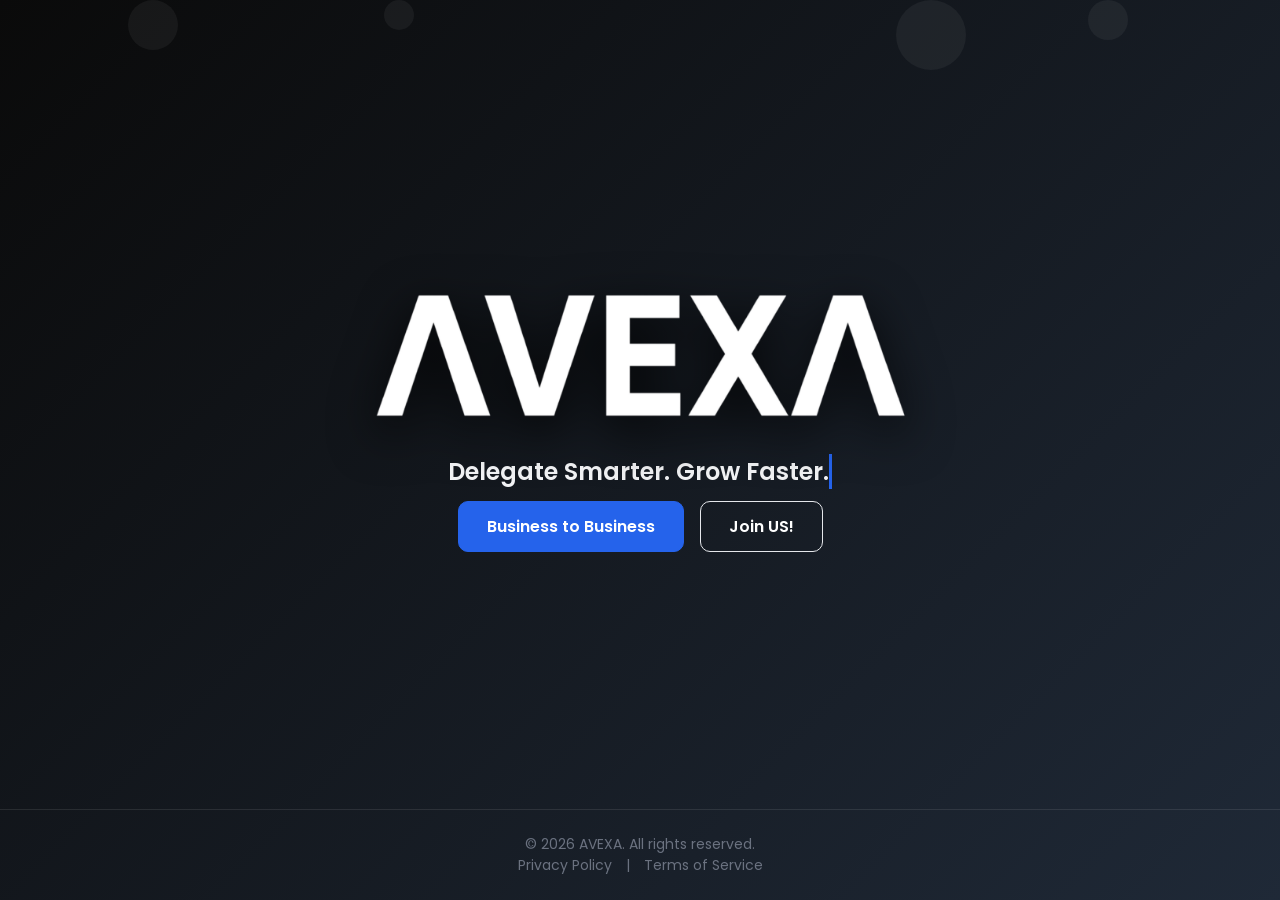
<file: index.html>
<!DOCTYPE html>
<html lang="en">

<head>
  <meta charset="UTF-8">
  <meta name="viewport" content="width=device-width, initial-scale=1.0">
  <title>AVEXA | Delegate Smarter. Grow Faster.</title>
  <meta name="title" content="AVEXA | Delegate Smarter. Grow Faster.">
  <meta name="description" content="Avexa is a premium Filipino Virtual Assistant agency providing top-tier B2B virtual assistant services. We help coaches and businesses streamline operations, delegate tasks, and scale faster with highly skilled Filipino talent.">
  <meta name="keywords" content="Virtual Assistant, B2B services, Filipino VA, Business Delegation, AvexaHQ, VA Hiring, Administrative Operations, Remote Staffing, Virtual Assistant Agency Philippines">
  <meta name="author" content="AvexaHQ">

  <link rel="canonical" href="https://avexahq.com/">
  <link rel="icon" type="image/png" href="/favicon.png">
  <link rel="apple-touch-icon" sizes="180x180" href="/apple-touch-icon.png">
  <link rel="manifest" href="/site.webmanifest">

  <meta property="og:type" content="website">
  <meta property="og:site_name" content="AvexaHQ">
  <meta property="og:locale" content="en_US">
  <meta property="og:url" content="https://avexahq.com/">
  <meta property="og:title" content="AVEXA | Delegate Smarter. Grow Faster.">
  <meta property="og:description" content="Avexa is a premium Filipino Virtual Assistant agency providing top-tier B2B virtual assistant services. We help coaches and businesses streamline operations, delegate tasks, and scale faster with highly skilled Filipino talent.">
  <meta property="og:image" content="https://avexahq.com/social-preview.png">
  <meta property="og:image:width" content="1200">
  <meta property="og:image:height" content="630">
  <meta property="og:image:alt" content="Preview image for AvexaHQ">

  <meta name="twitter:card" content="summary_large_image">
  <meta name="twitter:url" content="https://avexahq.com/">
  <meta name="twitter:title" content="AVEXA | Delegate Smarter. Grow Faster.">
  <meta name="twitter:description" content="Avexa is a premium Filipino Virtual Assistant agency providing top-tier B2B virtual assistant services. We help coaches and businesses streamline operations, delegate tasks, and scale faster with highly skilled Filipino talent.">
  <meta name="twitter:image" content="https://avexahq.com/social-preview.png">

  <script type="application/ld+json">
  {
    "@context": "https://schema.org",
    "@type": "Organization",
    "name": "AvexaHQ",
    "url": "https://avexahq.com/",
    "logo": "https://avexahq.com/favicon.png",
    "description": "Avexa is a premium Filipino Virtual Assistant agency providing top-tier B2B virtual assistant services."
  }
  </script>
  <link href="https://fonts.googleapis.com/css2?family=Poppins:wght@400;500;600;700&display=swap" rel="stylesheet">
  <style>
    /* --- Brand Colors & Variables --- */
    :root {
      --black: #0A0A0A;
      --white: #FFFFFF;
      --off-white: #FAFAFA;
      --light-gray: #F3F4F6;
      --medium-gray: #6B7280;
      --dark-gray: #1F2937;
      --border-gray: #E5E7EB;
      --electric-blue: #2563EB;
    }

    /* --- Global Styles --- */
    * {
      box-sizing: border-box;
      margin: 0;
      padding: 0;
    }

    html {
      background-color: var(--black);
    }

    body {
      font-family: 'Poppins', sans-serif;
      background: linear-gradient(135deg, var(--black), var(--dark-gray), var(--black));
      background-size: 200% 200%;
      color: var(--white);
      display: flex;
      flex-direction: column;
      justify-content: space-between;
      align-items: center;
      min-height: 100vh;
      overflow: hidden;
      animation: backgroundPan 15s ease infinite, fadeInPage 0.5s ease-out forwards;
    }

    body.fade-out {
      animation: backgroundPan 15s ease infinite, fadeOutPage 0.4s ease-in forwards;
    }

    @keyframes fadeInPage {
      from {
        opacity: 0;
      }

      to {
        opacity: 1;
      }
    }

    @keyframes fadeOutPage {
      from {
        opacity: 1;
      }

      to {
        opacity: 0;
      }
    }

    /* --- Layout & Containers --- */
    .main-content {
      display: flex;
      flex-direction: column;
      align-items: center;
      justify-content: center;
      flex-grow: 1;
      text-align: center;
      z-index: 10;
    }

    /* --- Logo Styles & Reveal Animation --- */
    .logo-container {
      position: relative;
      /* The floating idle animation kicks in after the reveal sequence finishes */
      animation: float 6s ease-in-out infinite;
      animation-delay: 1.5s;
    }

    .reveal-line {
      position: absolute;
      bottom: 15%;
      left: 0;
      width: 100%;
      height: 2px;
      background-color: var(--electric-blue);
      transform: scaleX(0);
      transform-origin: center;
      animation: lineZoom 0.6s ease-out forwards;
      z-index: 2;

      /* --- FIXES BELOW --- */
      box-shadow: none !important;
      filter: none !important;

      /* Forces hardware acceleration and stops browser edge-blurring/shadow artifacts during the scale animation */
      -webkit-backface-visibility: hidden;
      backface-visibility: hidden;
      transform-style: preserve-3d;
      outline: 1px solid transparent;
    }

    .logo-reveal-wrapper {
      /* Hides everything (including the shadow) initially */
      opacity: 0;
      clip-path: inset(100% -50px -50px -50px);
      transform: translateY(30px);
      animation: logoRevealUp 1.5s cubic-bezier(0.25, 1, 0.5, 1) forwards;
      animation-delay: 0.6s;
      /* Starts right as the line finishes drawing */
    }

    .logo-container img {
      max-width: 550px;
      /* Made the logo significantly larger */
      width: 100%;
      height: auto;
      display: block;
      /* Permanent, clean drop-shadow now safely contained within wrapper opacity control */
      filter: drop-shadow(0px 15px 25px rgba(0, 0, 0, 0.9));
    }

    /* 2. Wrapper slides up, clips open, and fades in smoothly with its shadow */
    @keyframes logoRevealUp {
      0% {
        opacity: 0;
        clip-path: inset(100% -50px -50px -50px);
        transform: translateY(30px);
      }

      50% {
        opacity: 1;
        /* Fades the shadow and logo in quickly as it breaks the threshold */
      }

      100% {
        opacity: 1;
        clip-path: inset(-50px -50px -50px -50px);
        transform: translateY(0);
      }
    }

    /* --- Typography & Typing Effect --- */
    .typing-wrapper {
      margin-bottom: 0.75rem;
      display: inline-block;
    }

    h2.typewriter {
      font-weight: 600;
      font-size: 1.5rem;
      color: var(--light-gray);
      overflow: hidden;
      /* Ensures text is hidden before typing */
      white-space: nowrap;
      margin: 0 auto;
      border-right: 3px solid var(--electric-blue);
      /* Cursor */
      width: 0;
      opacity: 0;
      /* Typing sequence begins after logo reveal is fully completed */
      animation:
        startTyping 0.1s forwards 1.4s,
        typing 1.2s steps(40, end) forwards 1.4s,
        blink-caret 0.75s step-end infinite;
    }

    /* --- Buttons/Links (Staggered Reveal) --- */
    .button-group {
      display: flex;
      gap: 1rem;
      opacity: 0;
      transform: translateY(20px);
      /* Fades in right after the typing effect finishes */
      animation: introFadeUp 0.8s ease forwards;
      animation-delay: 2.8s;
    }

    .btn {
      text-decoration: none;
      padding: 12px 28px;
      border-radius: 10px;
      font-weight: 600;
      font-size: 1rem;
      transition: all 0.3s ease;
      display: inline-block;
    }

    .btn-primary {
      background-color: var(--electric-blue);
      color: var(--white);
      border: 1px solid var(--electric-blue);
      animation: pulseGlow 2.5s infinite;
    }

    .btn-primary:hover {
      background-color: var(--white);
      color: var(--electric-blue);
      transform: translateY(-2px);
      animation: none;
    }

    .btn-secondary {
      background-color: transparent;
      color: var(--white);
      border: 1px solid var(--border-gray);
    }

    .btn-secondary:hover {
      background-color: var(--dark-gray);
      border-color: var(--white);
      transform: translateY(-2px);
    }

    /* --- Footer (Staggered Reveal) --- */
    footer {
      width: 100%;
      padding: 1.5rem;
      text-align: center;
      border-top: 1px solid rgba(229, 231, 235, 0.1);
      opacity: 0;
      transform: translateY(20px);
      /* Final element to appear */
      animation: introFadeUp 0.8s ease forwards;
      animation-delay: 3.2s;
    }

    footer p,
    footer a {
      font-size: 0.875rem;
      color: var(--medium-gray);
      text-decoration: none;
      margin: 0 10px;
      transition: color 0.3s ease;
    }

    footer a:hover {
      color: var(--white);
    }

    /* --- Keyframe Animations --- */

    /* 1. Line draws outward from center */
    @keyframes lineZoom {
      0% {
        transform: scaleX(0);
        opacity: 1;
      }

      80% {
        transform: scaleX(1.1);
        opacity: 1;
      }

      100% {
        transform: scaleX(1);
        opacity: 0;
      }

      /* Vanishes as logo completes reveal */
    }

    /* 3. Typing effect mechanisms */
    @keyframes startTyping {
      to {
        opacity: 1;
      }
    }

    @keyframes typing {
      from {
        width: 0;
      }

      to {
        width: 100%;
      }
    }

    @keyframes blink-caret {
      50% {
        border-color: transparent;
      }
    }

    /* 4. General staggered fade up for content below */
    @keyframes introFadeUp {
      0% {
        opacity: 0;
        transform: translateY(20px);
      }

      100% {
        opacity: 1;
        transform: translateY(0);
      }
    }

    /* Environmental Animations */
    @keyframes backgroundPan {
      0% {
        background-position: 0% 50%;
      }

      50% {
        background-position: 100% 50%;
      }

      100% {
        background-position: 0% 50%;
      }
    }

    @keyframes float {
      0% {
        transform: translateY(0px);
      }

      50% {
        transform: translateY(-10px);
      }

      100% {
        transform: translateY(0px);
      }
    }

    @keyframes pulseGlow {
      0% {
        box-shadow: 0 0 0 0 rgba(37, 99, 235, 0.6);
      }

      70% {
        box-shadow: 0 0 0 12px rgba(37, 99, 235, 0);
      }

      100% {
        box-shadow: 0 0 0 0 rgba(37, 99, 235, 0);
      }
    }

    /* Particles */
    .particles {
      position: absolute;
      top: 0;
      left: 0;
      width: 100%;
      height: 100%;
      overflow: hidden;
      z-index: 1;
      pointer-events: none;
    }

    .particle {
      position: absolute;
      background-color: rgba(255, 255, 255, 0.05);
      border-radius: 50%;
      animation: floatParticle 10s infinite linear;
    }

    @keyframes floatParticle {
      0% {
        transform: translateY(100vh) scale(0);
        opacity: 0;
      }

      50% {
        opacity: 1;
      }

      100% {
        transform: translateY(-10vh) scale(1.5);
        opacity: 0;
      }
    }

    /* --- Page Transitions --- */
    @media (prefers-reduced-motion: no-preference) {
      @view-transition {
        navigation: auto;
      }
    }
  </style>
</head>

<body>

  <div class="particles">
    <div class="particle" style="width: 50px; height: 50px; left: 10%; animation-duration: 12s;"></div>
    <div class="particle" style="width: 30px; height: 30px; left: 30%; animation-duration: 15s; animation-delay: 2s;">
    </div>
    <div class="particle" style="width: 70px; height: 70px; left: 70%; animation-duration: 10s; animation-delay: 1s;">
    </div>
    <div class="particle" style="width: 40px; height: 40px; left: 85%; animation-duration: 14s; animation-delay: 4s;">
    </div>
  </div>

  <main class="main-content">
    <!-- Logo Sequence -->
    <div class="logo-container">
      <div class="reveal-line"></div>
      <div class="logo-reveal-wrapper">
        <img src="/AVEXA LOGO (11).png" alt="AVEXA Logo">
      </div>
    </div>

    <!-- Typing Effect -->
    <div class="typing-wrapper">
      <h2 class="typewriter">Delegate Smarter. Grow Faster.</h2>
    </div>

    <!-- Staggered Buttons -->
    <div class="button-group">
      <a href="/b2b/" class="btn btn-primary">Business to Business</a>
      <a href="/gethired/" class="btn btn-secondary">Join US!</a>
    </div>
  </main>

  <!-- Staggered Footer -->
  <footer>
    <p>&copy; 2026 AVEXA. All rights reserved.</p>
    <p>
      <a href="/privacy/">Privacy Policy</a> |
      <a href="/terms/">Terms of Service</a>
    </p>
  </footer>

  <script>
    // Vanilla JS Page Transitions
    document.addEventListener('click', (e) => {
      const link = e.target.closest('a');
      // Check if it's an internal link
      if (link && link.href && link.target !== '_blank' && link.href.startsWith(window.location.origin)) {
        // Check if it's just an anchor link on the same page
        const url = new URL(link.href);
        if (url.pathname === window.location.pathname && url.hash) {
          return; // let default browser anchor scroll happen
        }

        e.preventDefault();
        document.body.classList.add('fade-out');
        setTimeout(() => {
          window.location = link.href;
        }, 350); // wait for animation
      }
    });
  </script>
</body>

</html>
</file>
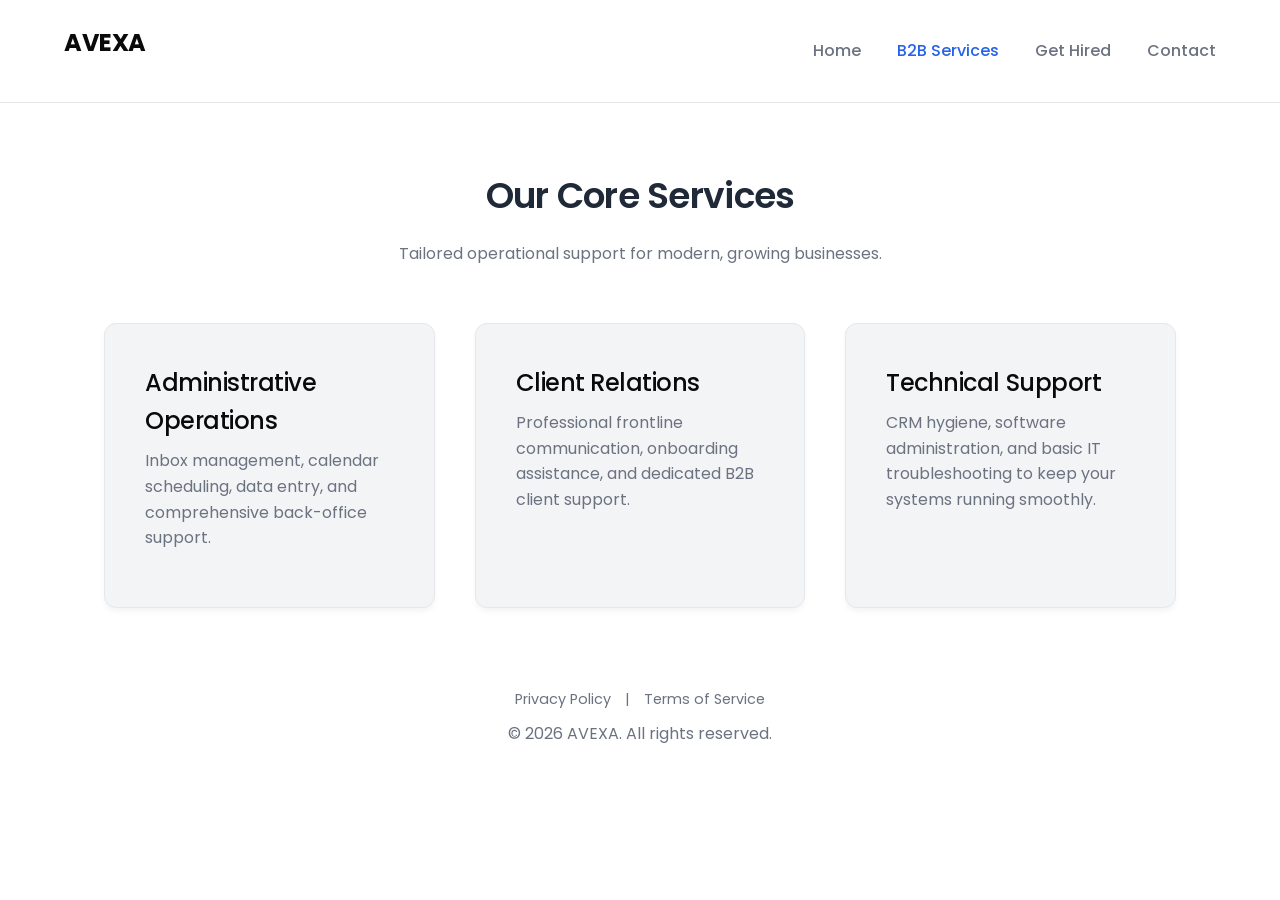
<file: b2b/index.html>
<!doctype html>
<html lang="en">
<head>
  <meta charset="utf-8" />
  <meta name="viewport" content="width=device-width, initial-scale=1" />
  <title>Avexa | B2B Services</title>
  <meta name="title" content="AVEXA | Delegate Smarter. Grow Faster.">
  <meta name="description" content="Avexa is a premium Filipino Virtual Assistant agency providing top-tier B2B virtual assistant services. We help coaches and businesses streamline operations, delegate tasks, and scale faster with highly skilled Filipino talent.">
  <meta name="keywords" content="Virtual Assistant, B2B services, Filipino VA, Business Delegation, AvexaHQ, VA Hiring, Administrative Operations, Remote Staffing, Virtual Assistant Agency Philippines">
  <meta name="author" content="AvexaHQ">

  <link rel="canonical" href="https://avexahq.com/">
  <link rel="icon" type="image/png" href="/favicon.png">
  <link rel="apple-touch-icon" sizes="180x180" href="/apple-touch-icon.png">
  <link rel="manifest" href="/site.webmanifest">

  <meta property="og:type" content="website">
  <meta property="og:site_name" content="AvexaHQ">
  <meta property="og:locale" content="en_US">
  <meta property="og:url" content="https://avexahq.com/">
  <meta property="og:title" content="AVEXA | Delegate Smarter. Grow Faster.">
  <meta property="og:description" content="Avexa is a premium Filipino Virtual Assistant agency providing top-tier B2B virtual assistant services. We help coaches and businesses streamline operations, delegate tasks, and scale faster with highly skilled Filipino talent.">
  <meta property="og:image" content="https://avexahq.com/social-preview.png">
  <meta property="og:image:width" content="1200">
  <meta property="og:image:height" content="630">
  <meta property="og:image:alt" content="Preview image for AvexaHQ">

  <meta name="twitter:card" content="summary_large_image">
  <meta name="twitter:url" content="https://avexahq.com/">
  <meta name="twitter:title" content="AVEXA | Delegate Smarter. Grow Faster.">
  <meta name="twitter:description" content="Avexa is a premium Filipino Virtual Assistant agency providing top-tier B2B virtual assistant services. We help coaches and businesses streamline operations, delegate tasks, and scale faster with highly skilled Filipino talent.">
  <meta name="twitter:image" content="https://avexahq.com/social-preview.png">

  <script type="application/ld+json">
  {
    "@context": "https://schema.org",
    "@type": "Organization",
    "name": "AvexaHQ",
    "url": "https://avexahq.com/",
    "logo": "https://avexahq.com/favicon.png",
    "description": "Avexa is a premium Filipino Virtual Assistant agency providing top-tier B2B virtual assistant services."
  }
  </script>
  <script type="module" crossorigin src="/assets/main-DrDjkmSn.js"></script>
  <link rel="stylesheet" crossorigin href="/assets/main--EZzajF6.css">
</head>
<body>
  <!-- Navigation -->
  <nav class="navbar">
    <div class="brand-container">
      <h2 class="logo-text"><a href="/" style="color:inherit; text-decoration:none;">AVEXA</a></h2>
    </div>
    <div class="nav-links">
      <a href="/home/" class="nav-item">Home</a>
      <a href="/b2b/" class="nav-item active">B2B Services</a>
      <a href="/gethired/" class="nav-item">Get Hired</a>
      <a href="/contact/" class="nav-item">Contact</a>
    </div>
  </nav>

  <!-- Main Content Container -->
  <main class="content-wrapper">
    <section id="services" class="page-section active">
      <div class="section-header fade-in">
        <h2>Our Core Services</h2>
        <p>Tailored operational support for modern, growing businesses.</p>
      </div>
      <div class="grid-layout">
        <div class="card float-hover">
          <h3>Administrative Operations</h3>
          <p>Inbox management, calendar scheduling, data entry, and comprehensive back-office support.</p>
        </div>
        <div class="card float-hover">
          <h3>Client Relations</h3>
          <p>Professional frontline communication, onboarding assistance, and dedicated B2B client support.</p>
        </div>
        <div class="card float-hover">
          <h3>Technical Support</h3>
          <p>CRM hygiene, software administration, and basic IT troubleshooting to keep your systems running smoothly.</p>
        </div>
      </div>
    </section>
  </main>
  
  <footer class="footer-links" style="text-align: center; margin: 2rem 0; padding: 1rem; color: var(--text-muted, #6B7280); font-size: 0.9rem;">
    <a href="/privacy/" style="color: var(--text-muted, #6B7280); text-decoration: none; margin: 0 10px;">Privacy Policy</a> | 
    <a href="/terms/" style="color: var(--text-muted, #6B7280); text-decoration: none; margin: 0 10px;">Terms of Service</a>
    <p style="margin-top: 10px;">&copy; 2026 AVEXA. All rights reserved.</p>
  </footer>

</body>
</html>
</file>
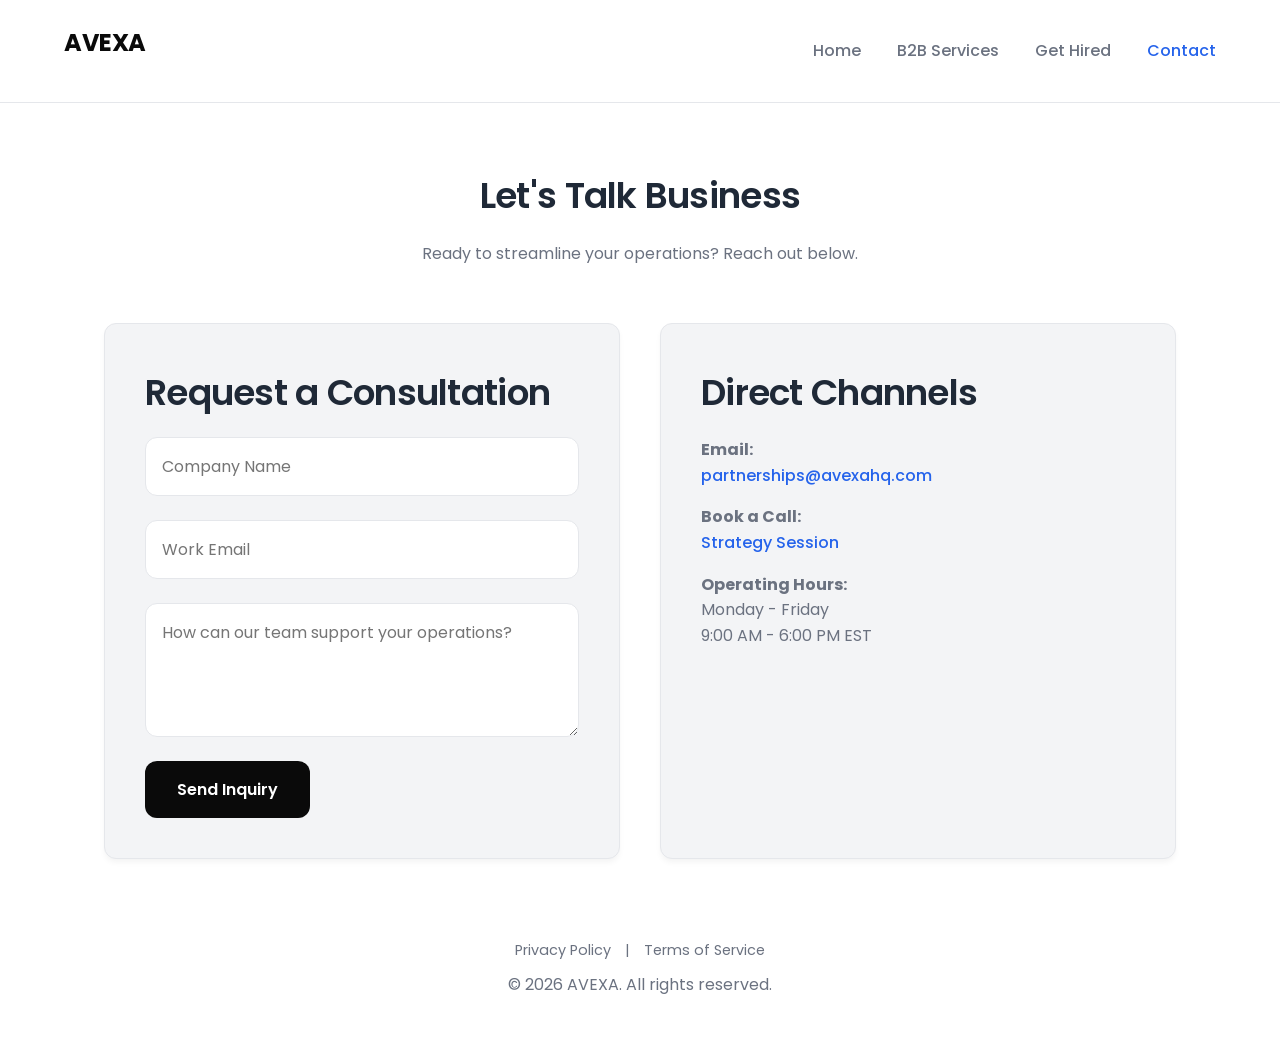
<file: contact/index.html>
<!doctype html>
<html lang="en">
<head>
  <meta charset="utf-8" />
  <meta name="viewport" content="width=device-width, initial-scale=1" />
  <title>Avexa | Contact</title>
  <meta name="title" content="AVEXA | Delegate Smarter. Grow Faster.">
  <meta name="description" content="Avexa is a premium Filipino Virtual Assistant agency providing top-tier B2B virtual assistant services. We help coaches and businesses streamline operations, delegate tasks, and scale faster with highly skilled Filipino talent.">
  <meta name="keywords" content="Virtual Assistant, B2B services, Filipino VA, Business Delegation, AvexaHQ, VA Hiring, Administrative Operations, Remote Staffing, Virtual Assistant Agency Philippines">
  <meta name="author" content="AvexaHQ">

  <link rel="canonical" href="https://avexahq.com/">
  <link rel="icon" type="image/png" href="/favicon.png">
  <link rel="apple-touch-icon" sizes="180x180" href="/apple-touch-icon.png">
  <link rel="manifest" href="/site.webmanifest">

  <meta property="og:type" content="website">
  <meta property="og:site_name" content="AvexaHQ">
  <meta property="og:locale" content="en_US">
  <meta property="og:url" content="https://avexahq.com/">
  <meta property="og:title" content="AVEXA | Delegate Smarter. Grow Faster.">
  <meta property="og:description" content="Avexa is a premium Filipino Virtual Assistant agency providing top-tier B2B virtual assistant services. We help coaches and businesses streamline operations, delegate tasks, and scale faster with highly skilled Filipino talent.">
  <meta property="og:image" content="https://avexahq.com/social-preview.png">
  <meta property="og:image:width" content="1200">
  <meta property="og:image:height" content="630">
  <meta property="og:image:alt" content="Preview image for AvexaHQ">

  <meta name="twitter:card" content="summary_large_image">
  <meta name="twitter:url" content="https://avexahq.com/">
  <meta name="twitter:title" content="AVEXA | Delegate Smarter. Grow Faster.">
  <meta name="twitter:description" content="Avexa is a premium Filipino Virtual Assistant agency providing top-tier B2B virtual assistant services. We help coaches and businesses streamline operations, delegate tasks, and scale faster with highly skilled Filipino talent.">
  <meta name="twitter:image" content="https://avexahq.com/social-preview.png">

  <script type="application/ld+json">
  {
    "@context": "https://schema.org",
    "@type": "Organization",
    "name": "AvexaHQ",
    "url": "https://avexahq.com/",
    "logo": "https://avexahq.com/favicon.png",
    "description": "Avexa is a premium Filipino Virtual Assistant agency providing top-tier B2B virtual assistant services."
  }
  </script>
  <script type="module" crossorigin src="/assets/main-DrDjkmSn.js"></script>
  <link rel="stylesheet" crossorigin href="/assets/main--EZzajF6.css">
</head>
<body>
  <!-- Navigation -->
  <nav class="navbar">
    <div class="brand-container">
      <h2 class="logo-text"><a href="/" style="color:inherit; text-decoration:none;">AVEXA</a></h2>
    </div>
    <div class="nav-links">
      <a href="/home/" class="nav-item">Home</a>
      <a href="/b2b/" class="nav-item">B2B Services</a>
      <a href="/gethired/" class="nav-item">Get Hired</a>
      <a href="/contact/" class="nav-item active">Contact</a>
    </div>
  </nav>

  <!-- Main Content Container -->
  <main class="content-wrapper">
    <section id="contact" class="page-section active">
      <div class="section-header fade-in">
        <h2>Let's Talk Business</h2>
        <p>Ready to streamline your operations? Reach out below.</p>
      </div>
      <div class="grid-layout">
        <div class="card float-hover">
          <h2>Request a Consultation</h2>
          <form class="contact-form" action="https://formspree.io/f/placeholder" method="POST">
            <input type="text" name="company" placeholder="Company Name" required />
            <input type="email" name="email" placeholder="Work Email" required />
            <textarea name="message" rows="4" placeholder="How can our team support your operations?" required></textarea>
            <button type="submit" class="btn primary-btn pulse-anim">Send Inquiry</button>
          </form>
        </div>
        <div class="card sidebar-info float-hover">
          <h2>Direct Channels</h2>
          <p><strong>Email:</strong><br/><a href="mailto:partnerships@avexahq.com" class="accent-link">partnerships@avexahq.com</a></p>
          <p><strong>Book a Call:</strong><br/><a href="https://calendly.com/hello-avexa/strategy-session" target="_blank" class="accent-link">Strategy Session</a></p>
          <p><strong>Operating Hours:</strong><br/>Monday - Friday<br/>9:00 AM - 6:00 PM EST</p>
        </div>
      </div>
    </section>
  </main>
  
  <footer class="footer-links" style="text-align: center; margin: 2rem 0; padding: 1rem; color: var(--text-muted, #6B7280); font-size: 0.9rem;">
    <a href="/privacy/" style="color: var(--text-muted, #6B7280); text-decoration: none; margin: 0 10px;">Privacy Policy</a> | 
    <a href="/terms/" style="color: var(--text-muted, #6B7280); text-decoration: none; margin: 0 10px;">Terms of Service</a>
    <p style="margin-top: 10px;">&copy; 2026 AVEXA. All rights reserved.</p>
  </footer>

</body>
</html>
</file>
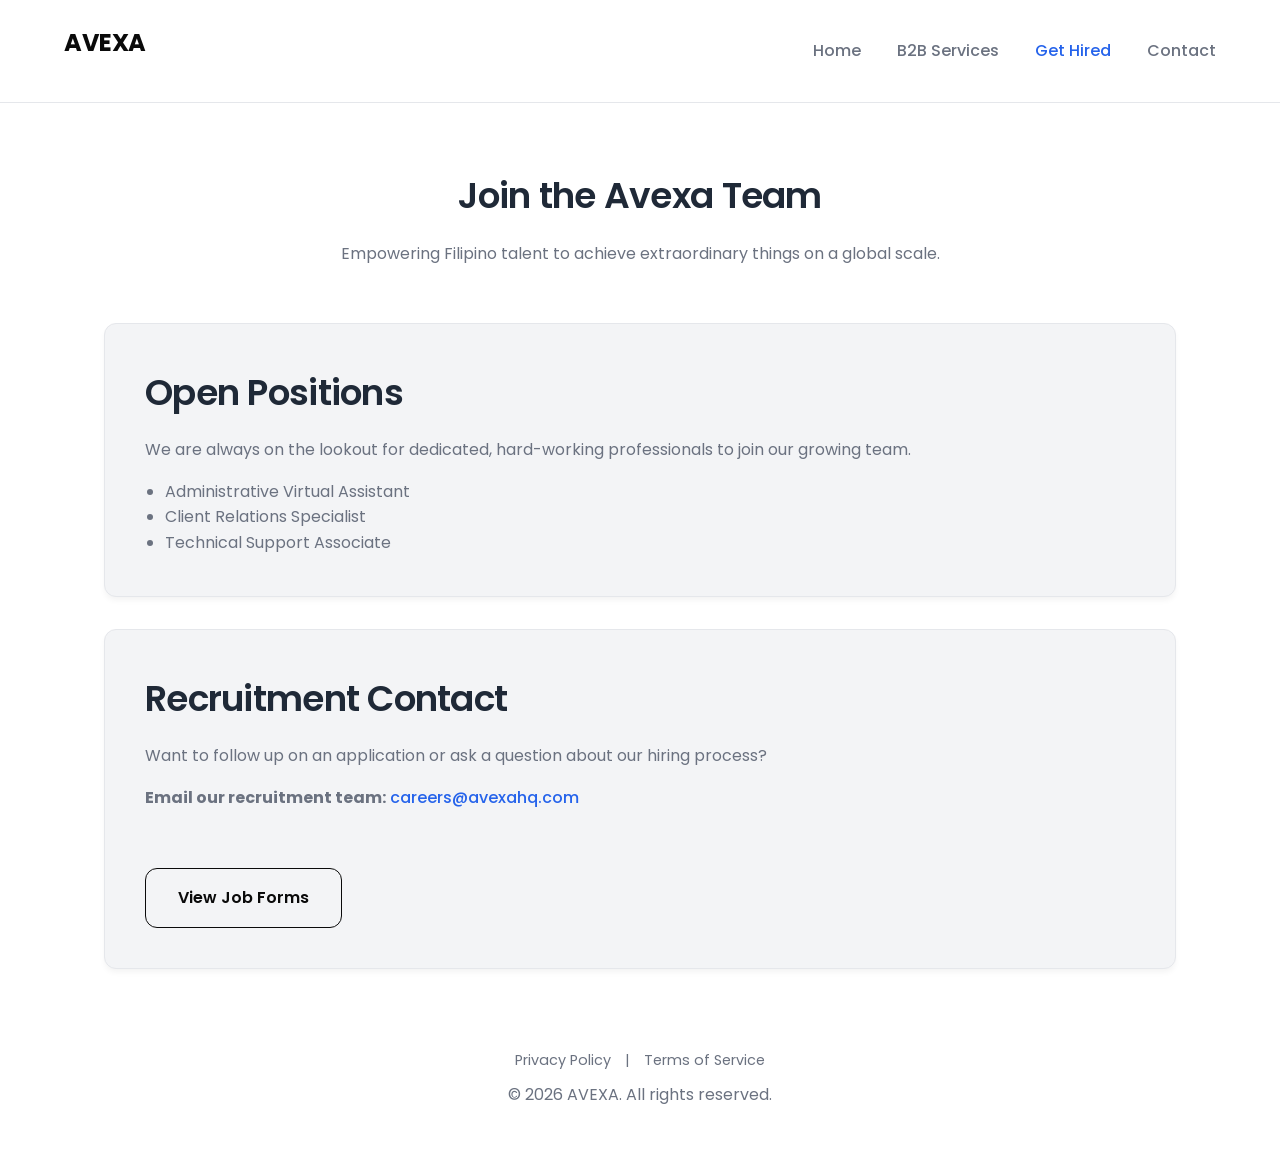
<file: gethired/index.html>
<!doctype html>
<html lang="en">
<head>
  <meta charset="utf-8" />
  <meta name="viewport" content="width=device-width, initial-scale=1" />
  <title>Avexa | Get Hired</title>
  <meta name="title" content="AVEXA | Delegate Smarter. Grow Faster.">
  <meta name="description" content="Avexa is a premium Filipino Virtual Assistant agency providing top-tier B2B virtual assistant services. We help coaches and businesses streamline operations, delegate tasks, and scale faster with highly skilled Filipino talent.">
  <meta name="keywords" content="Virtual Assistant, B2B services, Filipino VA, Business Delegation, AvexaHQ, VA Hiring, Administrative Operations, Remote Staffing, Virtual Assistant Agency Philippines">
  <meta name="author" content="AvexaHQ">

  <link rel="canonical" href="https://avexahq.com/">
  <link rel="icon" type="image/png" href="/favicon.png">
  <link rel="apple-touch-icon" sizes="180x180" href="/apple-touch-icon.png">
  <link rel="manifest" href="/site.webmanifest">

  <meta property="og:type" content="website">
  <meta property="og:site_name" content="AvexaHQ">
  <meta property="og:locale" content="en_US">
  <meta property="og:url" content="https://avexahq.com/">
  <meta property="og:title" content="AVEXA | Delegate Smarter. Grow Faster.">
  <meta property="og:description" content="Avexa is a premium Filipino Virtual Assistant agency providing top-tier B2B virtual assistant services. We help coaches and businesses streamline operations, delegate tasks, and scale faster with highly skilled Filipino talent.">
  <meta property="og:image" content="https://avexahq.com/social-preview.png">
  <meta property="og:image:width" content="1200">
  <meta property="og:image:height" content="630">
  <meta property="og:image:alt" content="Preview image for AvexaHQ">

  <meta name="twitter:card" content="summary_large_image">
  <meta name="twitter:url" content="https://avexahq.com/">
  <meta name="twitter:title" content="AVEXA | Delegate Smarter. Grow Faster.">
  <meta name="twitter:description" content="Avexa is a premium Filipino Virtual Assistant agency providing top-tier B2B virtual assistant services. We help coaches and businesses streamline operations, delegate tasks, and scale faster with highly skilled Filipino talent.">
  <meta name="twitter:image" content="https://avexahq.com/social-preview.png">

  <script type="application/ld+json">
  {
    "@context": "https://schema.org",
    "@type": "Organization",
    "name": "AvexaHQ",
    "url": "https://avexahq.com/",
    "logo": "https://avexahq.com/favicon.png",
    "description": "Avexa is a premium Filipino Virtual Assistant agency providing top-tier B2B virtual assistant services."
  }
  </script>
  <script type="module" crossorigin src="/assets/main-DrDjkmSn.js"></script>
  <link rel="stylesheet" crossorigin href="/assets/main--EZzajF6.css">
</head>
<body>
  <!-- Navigation -->
  <nav class="navbar">
    <div class="brand-container">
      <h2 class="logo-text"><a href="/" style="color:inherit; text-decoration:none;">AVEXA</a></h2>
    </div>
    <div class="nav-links">
      <a href="/home/" class="nav-item">Home</a>
      <a href="/b2b/" class="nav-item">B2B Services</a>
      <a href="/gethired/" class="nav-item active">Get Hired</a>
      <a href="/contact/" class="nav-item">Contact</a>
    </div>
  </nav>

  <!-- Main Content Container -->
  <main class="content-wrapper">
    <section class="page-section active">
      <div class="section-header fade-in">
        <h2>Join the Avexa Team</h2>
        <p>Empowering Filipino talent to achieve extraordinary things on a global scale.</p>
      </div>
      
      <div class="card float-hover">
        <h2>Open Positions</h2>
        <p>We are always on the lookout for dedicated, hard-working professionals to join our growing team.</p>
        <ul style="padding-left: 20px; margin-top: 10px;">
          <li>Administrative Virtual Assistant</li>
          <li>Client Relations Specialist</li>
          <li>Technical Support Associate</li>
        </ul>
      </div>

      <!-- User explicitly requested an id="contacts" for deep-linking -->
      <div id="contacts" class="card float-hover" style="margin-top: 2rem;">
        <h2>Recruitment Contact</h2>
        <p>Want to follow up on an application or ask a question about our hiring process?</p>
        <p><strong>Email our recruitment team:</strong> <a href="mailto:careers@avexahq.com" class="accent-link">careers@avexahq.com</a></p>
        <br/>
        <a href="/gethired/joforms/" class="btn secondary-btn" style="display:inline-block; margin-top: 1rem;">View Job Forms</a>
      </div>
    </section>
  </main>
  
  <footer class="footer-links" style="text-align: center; margin: 2rem 0; padding: 1rem; color: var(--text-muted, #6B7280); font-size: 0.9rem;">
    <a href="/privacy/" style="color: var(--text-muted, #6B7280); text-decoration: none; margin: 0 10px;">Privacy Policy</a> | 
    <a href="/terms/" style="color: var(--text-muted, #6B7280); text-decoration: none; margin: 0 10px;">Terms of Service</a>
    <p style="margin-top: 10px;">&copy; 2026 AVEXA. All rights reserved.</p>
  </footer>

</body>
</html>
</file>
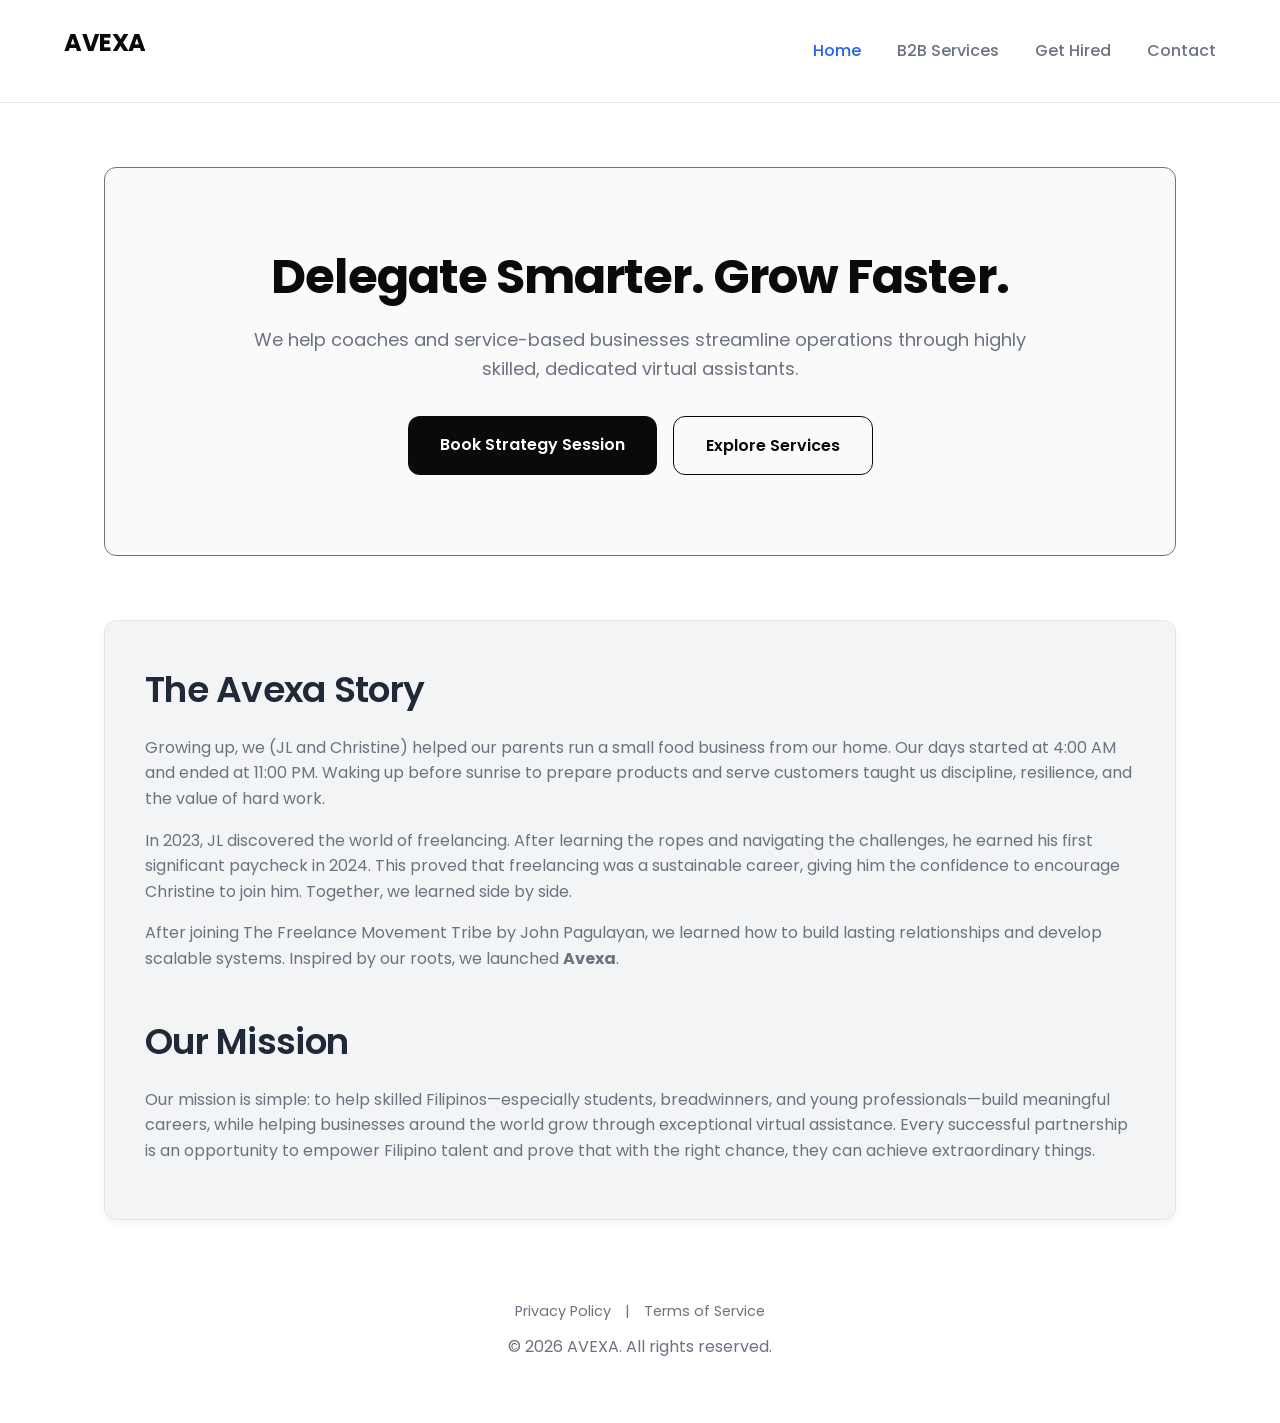
<file: home/index.html>
<!doctype html>
<html lang="en">
<head>
  <meta charset="utf-8" />
  <meta name="viewport" content="width=device-width, initial-scale=1" />
  <title>Avexa | Premium B2B Virtual Assistants</title>
  <meta name="title" content="AVEXA | Delegate Smarter. Grow Faster.">
  <meta name="description" content="Avexa is a premium Filipino Virtual Assistant agency providing top-tier B2B virtual assistant services. We help coaches and businesses streamline operations, delegate tasks, and scale faster with highly skilled Filipino talent.">
  <meta name="keywords" content="Virtual Assistant, B2B services, Filipino VA, Business Delegation, AvexaHQ, VA Hiring, Administrative Operations, Remote Staffing, Virtual Assistant Agency Philippines">
  <meta name="author" content="AvexaHQ">

  <link rel="canonical" href="https://avexahq.com/">
  <link rel="icon" type="image/png" href="/favicon.png">
  <link rel="apple-touch-icon" sizes="180x180" href="/apple-touch-icon.png">
  <link rel="manifest" href="/site.webmanifest">

  <meta property="og:type" content="website">
  <meta property="og:site_name" content="AvexaHQ">
  <meta property="og:locale" content="en_US">
  <meta property="og:url" content="https://avexahq.com/">
  <meta property="og:title" content="AVEXA | Delegate Smarter. Grow Faster.">
  <meta property="og:description" content="Avexa is a premium Filipino Virtual Assistant agency providing top-tier B2B virtual assistant services. We help coaches and businesses streamline operations, delegate tasks, and scale faster with highly skilled Filipino talent.">
  <meta property="og:image" content="https://avexahq.com/social-preview.png">
  <meta property="og:image:width" content="1200">
  <meta property="og:image:height" content="630">
  <meta property="og:image:alt" content="Preview image for AvexaHQ">

  <meta name="twitter:card" content="summary_large_image">
  <meta name="twitter:url" content="https://avexahq.com/">
  <meta name="twitter:title" content="AVEXA | Delegate Smarter. Grow Faster.">
  <meta name="twitter:description" content="Avexa is a premium Filipino Virtual Assistant agency providing top-tier B2B virtual assistant services. We help coaches and businesses streamline operations, delegate tasks, and scale faster with highly skilled Filipino talent.">
  <meta name="twitter:image" content="https://avexahq.com/social-preview.png">

  <script type="application/ld+json">
  {
    "@context": "https://schema.org",
    "@type": "Organization",
    "name": "AvexaHQ",
    "url": "https://avexahq.com/",
    "logo": "https://avexahq.com/favicon.png",
    "description": "Avexa is a premium Filipino Virtual Assistant agency providing top-tier B2B virtual assistant services."
  }
  </script>
  <script type="module" crossorigin src="/assets/main-DrDjkmSn.js"></script>
  <link rel="stylesheet" crossorigin href="/assets/main--EZzajF6.css">
</head>
<body>
  <!-- Navigation -->
  <nav class="navbar">
    <div class="brand-container">
      <h2 class="logo-text"><a href="/" style="color:inherit; text-decoration:none;">AVEXA</a></h2>
    </div>
    <div class="nav-links">
      <a href="/home/" class="nav-item active">Home</a>
      <a href="/b2b/" class="nav-item">B2B Services</a>
      <a href="/gethired/" class="nav-item">Get Hired</a>
      <a href="/contact/" class="nav-item">Contact</a>
    </div>
  </nav>

  <!-- Main Content Container -->
  <main class="content-wrapper">
    
    <!-- Home / Hero Section -->
    <section id="home" class="page-section active">
      <div class="card hero float-hover fade-in" style="margin-top: 5vh; border-color: var(--accent); box-shadow: 4px 4px 0 var(--accent);">
        <h1>Delegate Smarter. Grow Faster.</h1>
        <p>We help coaches and service-based businesses streamline operations through highly skilled, dedicated virtual assistants.</p>
        <div class="btn-group">
          <a href="/contact/" class="btn primary-btn pulse-anim">Book Strategy Session</a>
          <a href="/b2b/" class="btn secondary-btn">Explore Services</a>
        </div>
      </div>
    </section>

    <!-- About Section -->
    <section id="about" class="page-section active fade-in" style="margin-top: 4rem;">
      <div class="card float-hover">
        <h2>The Avexa Story</h2>
        <p>Growing up, we (JL and Christine) helped our parents run a small food business from our home. Our days started at 4:00 AM and ended at 11:00 PM. Waking up before sunrise to prepare products and serve customers taught us discipline, resilience, and the value of hard work.</p>
        
        <p>In 2023, JL discovered the world of freelancing. After learning the ropes and navigating the challenges, he earned his first significant paycheck in 2024. This proved that freelancing was a sustainable career, giving him the confidence to encourage Christine to join him. Together, we learned side by side.</p>
        
        <p>After joining The Freelance Movement Tribe by John Pagulayan, we learned how to build lasting relationships and develop scalable systems. Inspired by our roots, we launched <strong>Avexa</strong>.</p>
        
        <br>
        <h2>Our Mission</h2>
        <p>Our mission is simple: to help skilled Filipinos—especially students, breadwinners, and young professionals—build meaningful careers, while helping businesses around the world grow through exceptional virtual assistance. Every successful partnership is an opportunity to empower Filipino talent and prove that with the right chance, they can achieve extraordinary things.</p>
      </div>
    </section>

  </main>
  
  <footer class="footer-links" style="text-align: center; margin: 2rem 0; padding: 1rem; color: var(--text-muted, #6B7280); font-size: 0.9rem;">
    <a href="/privacy/" style="color: var(--text-muted, #6B7280); text-decoration: none; margin: 0 10px;">Privacy Policy</a> | 
    <a href="/terms/" style="color: var(--text-muted, #6B7280); text-decoration: none; margin: 0 10px;">Terms of Service</a>
    <p style="margin-top: 10px;">&copy; 2026 AVEXA. All rights reserved.</p>
  </footer>

</body>
</html>
</file>
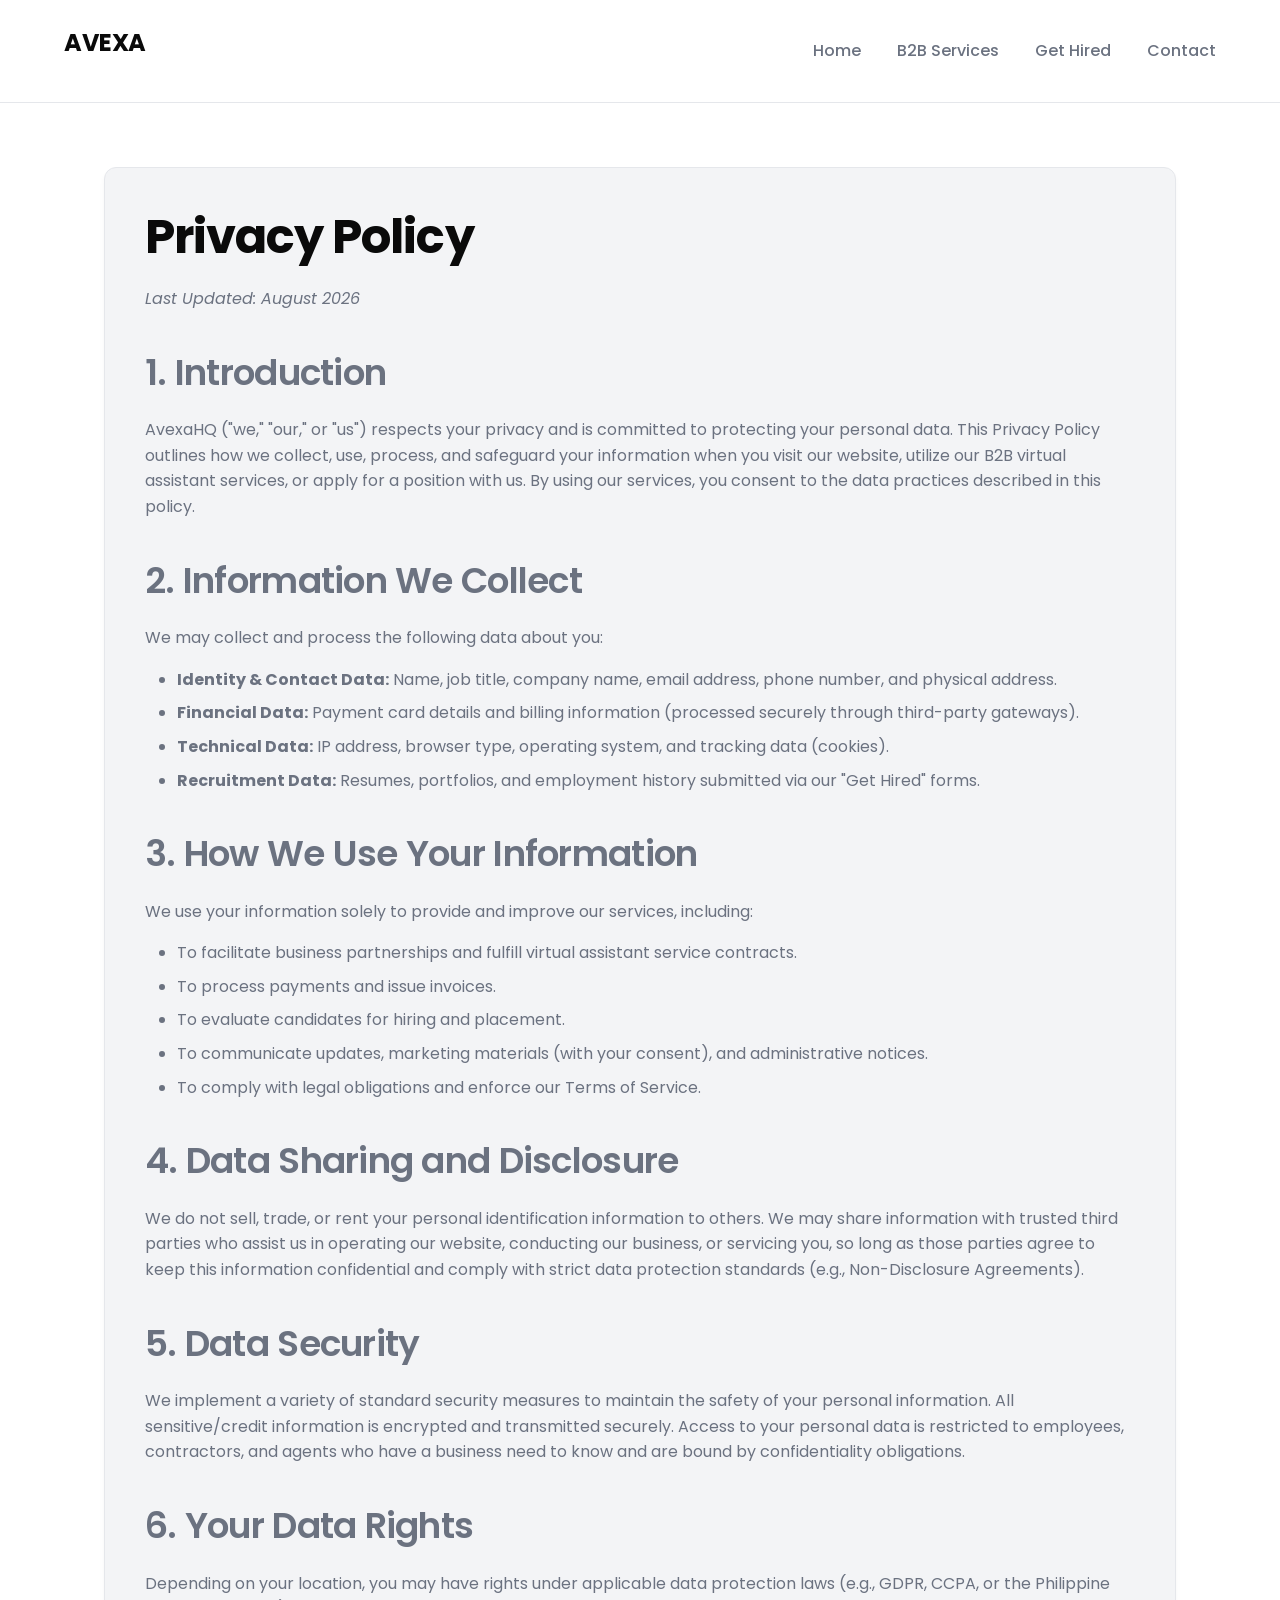
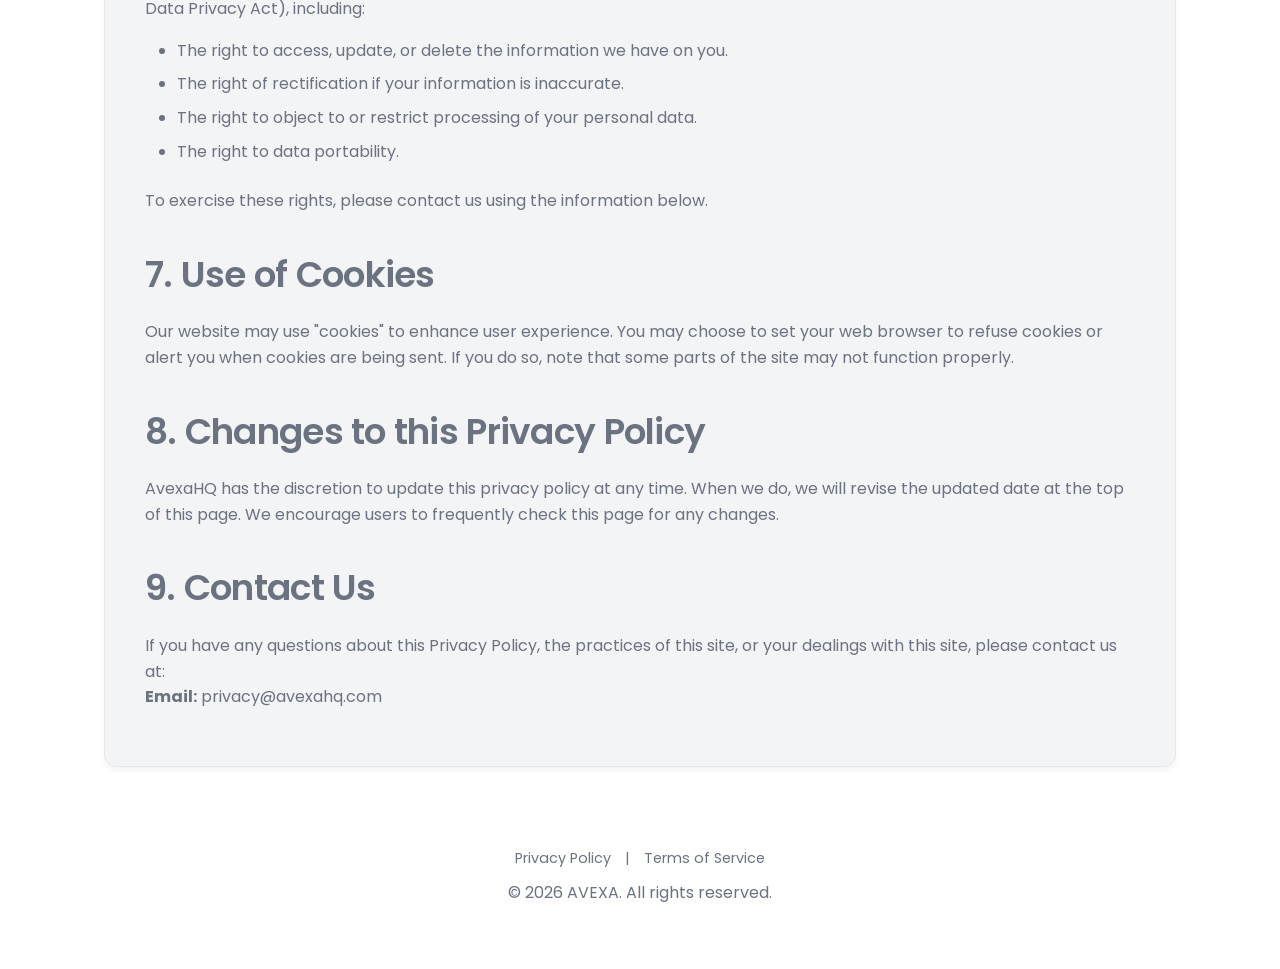
<file: privacy/index.html>
<!doctype html>
<html lang="en">
<head>
  <meta charset="utf-8" />
  <meta name="viewport" content="width=device-width, initial-scale=1" />
  <title>Privacy Policy | AvexaHQ</title>
  <meta name="title" content="Privacy Policy | AvexaHQ">
  <meta name="description" content="Privacy Policy for AvexaHQ. Learn how we collect, use, and protect your data.">
  <meta name="keywords" content="Privacy Policy, Data Protection, AvexaHQ, GDPR, CCPA, Virtual Assistant Agency">
  <meta name="author" content="AvexaHQ">

  <link rel="canonical" href="https://avexahq.com/privacy/">
  <link rel="icon" type="image/png" href="/favicon.png">
  <link rel="apple-touch-icon" sizes="180x180" href="/apple-touch-icon.png">
  <link rel="manifest" href="/site.webmanifest">

  <meta property="og:type" content="website">
  <meta property="og:site_name" content="AvexaHQ">
  <meta property="og:locale" content="en_US">
  <meta property="og:url" content="https://avexahq.com/privacy/">
  <meta property="og:title" content="Privacy Policy | AvexaHQ">
  <meta property="og:description" content="Privacy Policy for AvexaHQ. Learn how we collect, use, and protect your data.">
  <meta property="og:image" content="https://avexahq.com/social-preview.png">
  <meta property="og:image:width" content="1200">
  <meta property="og:image:height" content="630">
  <meta property="og:image:alt" content="Preview image for AvexaHQ">

  <meta name="twitter:card" content="summary_large_image">
  <meta name="twitter:url" content="https://avexahq.com/privacy/">
  <meta name="twitter:title" content="Privacy Policy | AvexaHQ">
  <meta name="twitter:description" content="Privacy Policy for AvexaHQ. Learn how we collect, use, and protect your data.">
  <meta name="twitter:image" content="https://avexahq.com/social-preview.png">

  <script type="application/ld+json">
  {
    "@context": "https://schema.org",
    "@type": "WebPage",
    "name": "Privacy Policy",
    "url": "https://avexahq.com/privacy/"
  }
  </script>
  
  <style>
    .legal-content h2 { margin-top: 2rem; margin-bottom: 1rem; color: var(--black); }
    .legal-content p { margin-bottom: 1rem; line-height: 1.6; }
    .legal-content ul { margin-left: 2rem; margin-bottom: 1.5rem; }
    .legal-content li { margin-bottom: 0.5rem; }
    .legal-card { text-align: left; padding: 3rem; }
  </style>
  <script type="module" crossorigin src="/assets/main-DrDjkmSn.js"></script>
  <link rel="stylesheet" crossorigin href="/assets/main--EZzajF6.css">
</head>
<body>
  <!-- Navigation -->
  <nav class="navbar">
    <div class="brand-container">
      <h2 class="logo-text"><a href="/" style="color:inherit; text-decoration:none;">AVEXA</a></h2>
    </div>
    <div class="nav-links">
      <a href="/home/" class="nav-item">Home</a>
      <a href="/b2b/" class="nav-item">B2B Services</a>
      <a href="/gethired/" class="nav-item">Get Hired</a>
      <a href="/contact/" class="nav-item">Contact</a>
    </div>
  </nav>

  <!-- Main Content Container -->
  <main class="content-wrapper">
    <section class="page-section active fade-in" style="margin-top: 5vh;">
      <div class="card legal-card">
        <h1>Privacy Policy</h1>
        <p><em>Last Updated: August 2026</em></p>
        
        <div class="legal-content">
          <h2>1. Introduction</h2>
          <p>AvexaHQ ("we," "our," or "us") respects your privacy and is committed to protecting your personal data. This Privacy Policy outlines how we collect, use, process, and safeguard your information when you visit our website, utilize our B2B virtual assistant services, or apply for a position with us. By using our services, you consent to the data practices described in this policy.</p>

          <h2>2. Information We Collect</h2>
          <p>We may collect and process the following data about you:</p>
          <ul>
            <li><strong>Identity & Contact Data:</strong> Name, job title, company name, email address, phone number, and physical address.</li>
            <li><strong>Financial Data:</strong> Payment card details and billing information (processed securely through third-party gateways).</li>
            <li><strong>Technical Data:</strong> IP address, browser type, operating system, and tracking data (cookies).</li>
            <li><strong>Recruitment Data:</strong> Resumes, portfolios, and employment history submitted via our "Get Hired" forms.</li>
          </ul>

          <h2>3. How We Use Your Information</h2>
          <p>We use your information solely to provide and improve our services, including:</p>
          <ul>
            <li>To facilitate business partnerships and fulfill virtual assistant service contracts.</li>
            <li>To process payments and issue invoices.</li>
            <li>To evaluate candidates for hiring and placement.</li>
            <li>To communicate updates, marketing materials (with your consent), and administrative notices.</li>
            <li>To comply with legal obligations and enforce our Terms of Service.</li>
          </ul>

          <h2>4. Data Sharing and Disclosure</h2>
          <p>We do not sell, trade, or rent your personal identification information to others. We may share information with trusted third parties who assist us in operating our website, conducting our business, or servicing you, so long as those parties agree to keep this information confidential and comply with strict data protection standards (e.g., Non-Disclosure Agreements).</p>

          <h2>5. Data Security</h2>
          <p>We implement a variety of standard security measures to maintain the safety of your personal information. All sensitive/credit information is encrypted and transmitted securely. Access to your personal data is restricted to employees, contractors, and agents who have a business need to know and are bound by confidentiality obligations.</p>

          <h2>6. Your Data Rights</h2>
          <p>Depending on your location, you may have rights under applicable data protection laws (e.g., GDPR, CCPA, or the Philippine Data Privacy Act), including:</p>
          <ul>
            <li>The right to access, update, or delete the information we have on you.</li>
            <li>The right of rectification if your information is inaccurate.</li>
            <li>The right to object to or restrict processing of your personal data.</li>
            <li>The right to data portability.</li>
          </ul>
          <p>To exercise these rights, please contact us using the information below.</p>

          <h2>7. Use of Cookies</h2>
          <p>Our website may use "cookies" to enhance user experience. You may choose to set your web browser to refuse cookies or alert you when cookies are being sent. If you do so, note that some parts of the site may not function properly.</p>

          <h2>8. Changes to this Privacy Policy</h2>
          <p>AvexaHQ has the discretion to update this privacy policy at any time. When we do, we will revise the updated date at the top of this page. We encourage users to frequently check this page for any changes.</p>

          <h2>9. Contact Us</h2>
          <p>If you have any questions about this Privacy Policy, the practices of this site, or your dealings with this site, please contact us at:<br>
          <strong>Email:</strong> privacy@avexahq.com</p>
        </div>
      </div>
    </section>
  </main>
  
  <footer class="footer-links" style="text-align: center; margin: 2rem 0; padding: 1rem; color: var(--text-muted); font-size: 0.9rem;">
    <a href="/privacy/" style="color: var(--text-muted); text-decoration: none; margin: 0 10px;">Privacy Policy</a> | 
    <a href="/terms/" style="color: var(--text-muted); text-decoration: none; margin: 0 10px;">Terms of Service</a>
    <p style="margin-top: 10px;">&copy; 2026 AVEXA. All rights reserved.</p>
  </footer>

</body>
</html>
</file>
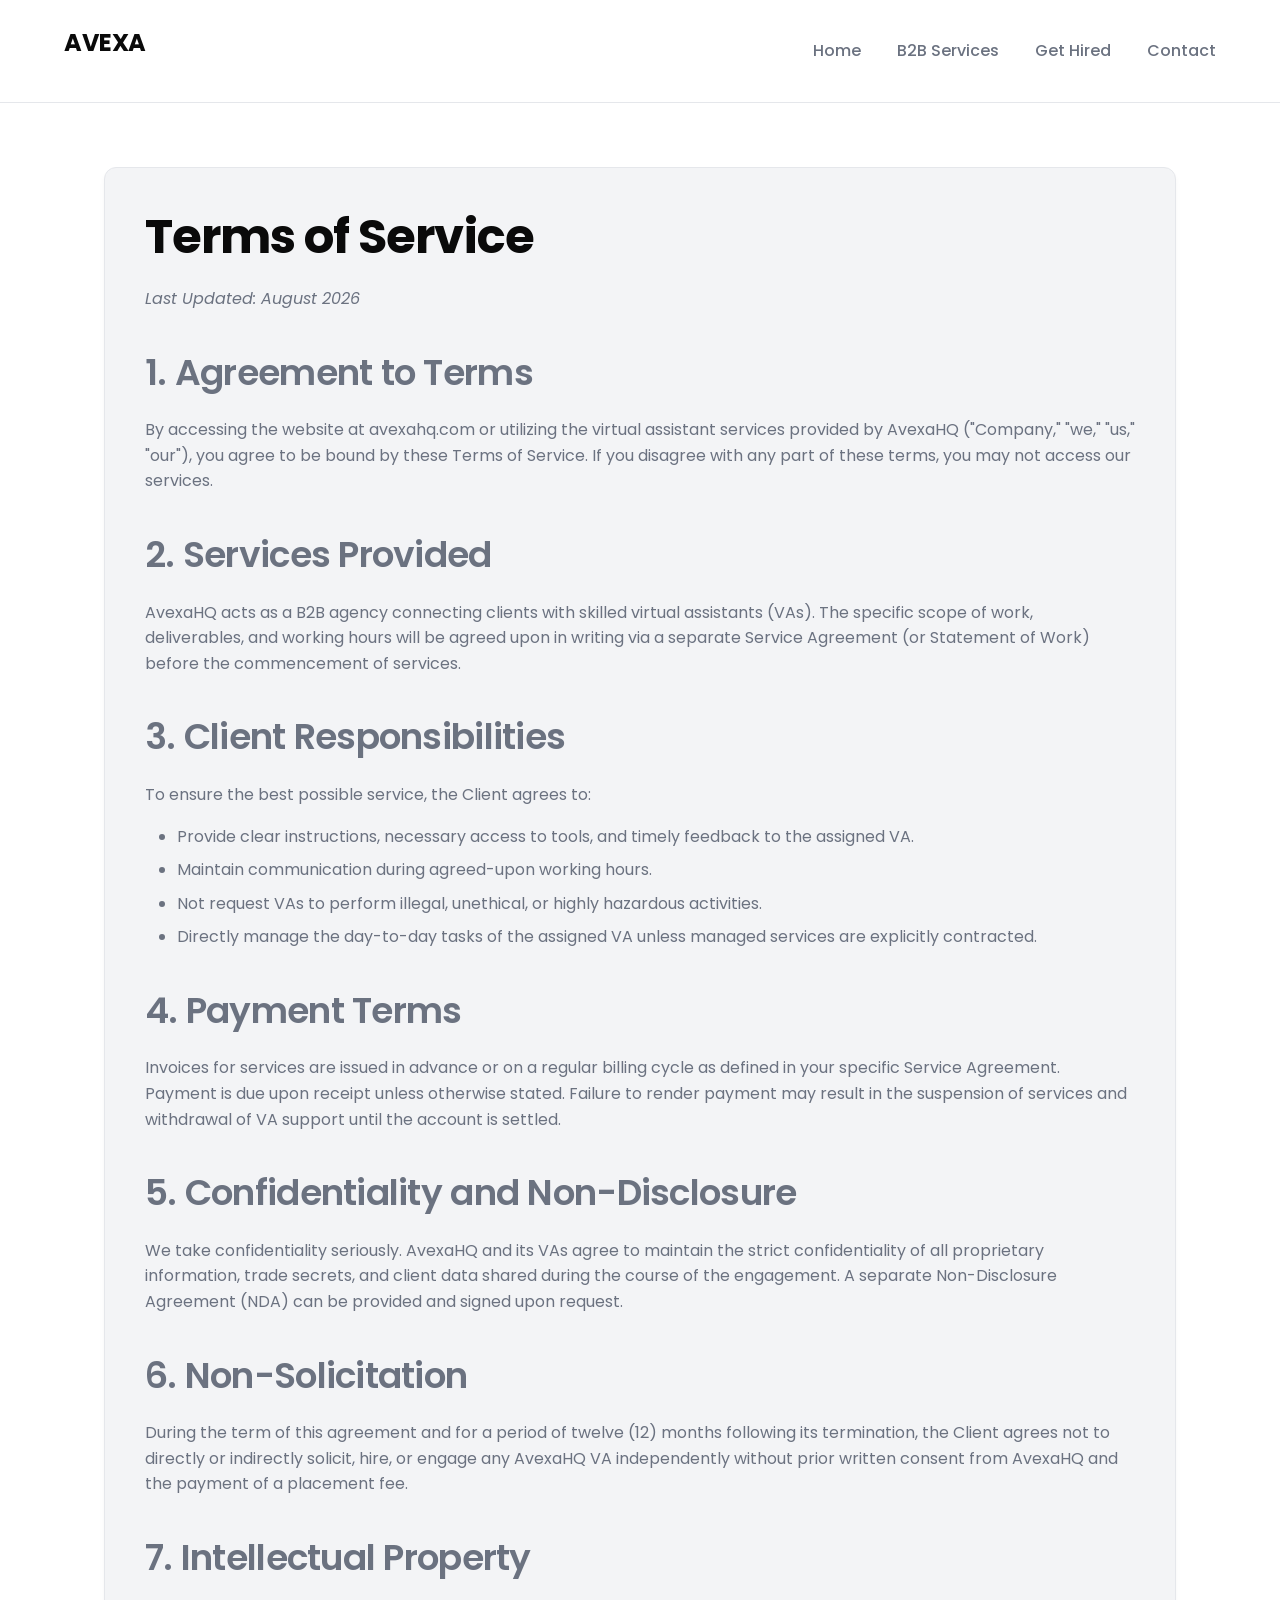
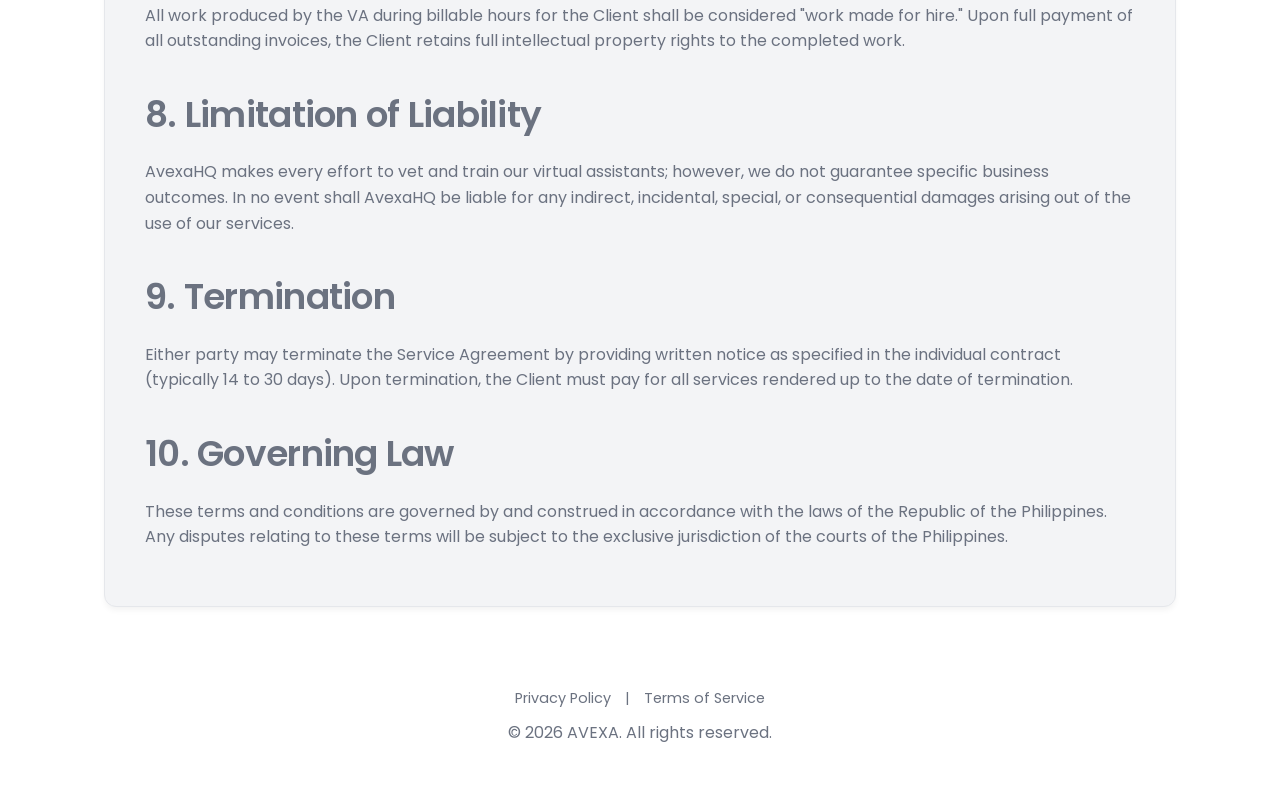
<file: terms/index.html>
<!doctype html>
<html lang="en">
<head>
  <meta charset="utf-8" />
  <meta name="viewport" content="width=device-width, initial-scale=1" />
  <title>Terms of Service | AvexaHQ</title>
  <meta name="title" content="Terms of Service | AvexaHQ">
  <meta name="description" content="Terms of Service for AvexaHQ B2B Virtual Assistant Agency.">
  <meta name="keywords" content="Terms of Service, Legal, AvexaHQ, Virtual Assistant Agency, B2B Terms">
  <meta name="author" content="AvexaHQ">

  <link rel="canonical" href="https://avexahq.com/terms/">
  <link rel="icon" type="image/png" href="/favicon.png">
  <link rel="apple-touch-icon" sizes="180x180" href="/apple-touch-icon.png">
  <link rel="manifest" href="/site.webmanifest">

  <meta property="og:type" content="website">
  <meta property="og:site_name" content="AvexaHQ">
  <meta property="og:locale" content="en_US">
  <meta property="og:url" content="https://avexahq.com/terms/">
  <meta property="og:title" content="Terms of Service | AvexaHQ">
  <meta property="og:description" content="Terms of Service for AvexaHQ B2B Virtual Assistant Agency.">
  <meta property="og:image" content="https://avexahq.com/social-preview.png">
  <meta property="og:image:width" content="1200">
  <meta property="og:image:height" content="630">
  <meta property="og:image:alt" content="Preview image for AvexaHQ">

  <meta name="twitter:card" content="summary_large_image">
  <meta name="twitter:url" content="https://avexahq.com/terms/">
  <meta name="twitter:title" content="Terms of Service | AvexaHQ">
  <meta name="twitter:description" content="Terms of Service for AvexaHQ B2B Virtual Assistant Agency.">
  <meta name="twitter:image" content="https://avexahq.com/social-preview.png">

  <script type="application/ld+json">
  {
    "@context": "https://schema.org",
    "@type": "WebPage",
    "name": "Terms of Service",
    "url": "https://avexahq.com/terms/"
  }
  </script>
  
  <style>
    .legal-content h2 { margin-top: 2rem; margin-bottom: 1rem; color: var(--black); }
    .legal-content p { margin-bottom: 1rem; line-height: 1.6; }
    .legal-content ul { margin-left: 2rem; margin-bottom: 1.5rem; }
    .legal-content li { margin-bottom: 0.5rem; }
    .legal-card { text-align: left; padding: 3rem; }
  </style>
  <script type="module" crossorigin src="/assets/main-DrDjkmSn.js"></script>
  <link rel="stylesheet" crossorigin href="/assets/main--EZzajF6.css">
</head>
<body>
  <!-- Navigation -->
  <nav class="navbar">
    <div class="brand-container">
      <h2 class="logo-text"><a href="/" style="color:inherit; text-decoration:none;">AVEXA</a></h2>
    </div>
    <div class="nav-links">
      <a href="/home/" class="nav-item">Home</a>
      <a href="/b2b/" class="nav-item">B2B Services</a>
      <a href="/gethired/" class="nav-item">Get Hired</a>
      <a href="/contact/" class="nav-item">Contact</a>
    </div>
  </nav>

  <!-- Main Content Container -->
  <main class="content-wrapper">
    <section class="page-section active fade-in" style="margin-top: 5vh;">
      <div class="card legal-card">
        <h1>Terms of Service</h1>
        <p><em>Last Updated: August 2026</em></p>
        
        <div class="legal-content">
          <h2>1. Agreement to Terms</h2>
          <p>By accessing the website at avexahq.com or utilizing the virtual assistant services provided by AvexaHQ ("Company," "we," "us," "our"), you agree to be bound by these Terms of Service. If you disagree with any part of these terms, you may not access our services.</p>

          <h2>2. Services Provided</h2>
          <p>AvexaHQ acts as a B2B agency connecting clients with skilled virtual assistants (VAs). The specific scope of work, deliverables, and working hours will be agreed upon in writing via a separate Service Agreement (or Statement of Work) before the commencement of services.</p>

          <h2>3. Client Responsibilities</h2>
          <p>To ensure the best possible service, the Client agrees to:</p>
          <ul>
            <li>Provide clear instructions, necessary access to tools, and timely feedback to the assigned VA.</li>
            <li>Maintain communication during agreed-upon working hours.</li>
            <li>Not request VAs to perform illegal, unethical, or highly hazardous activities.</li>
            <li>Directly manage the day-to-day tasks of the assigned VA unless managed services are explicitly contracted.</li>
          </ul>

          <h2>4. Payment Terms</h2>
          <p>Invoices for services are issued in advance or on a regular billing cycle as defined in your specific Service Agreement. Payment is due upon receipt unless otherwise stated. Failure to render payment may result in the suspension of services and withdrawal of VA support until the account is settled.</p>

          <h2>5. Confidentiality and Non-Disclosure</h2>
          <p>We take confidentiality seriously. AvexaHQ and its VAs agree to maintain the strict confidentiality of all proprietary information, trade secrets, and client data shared during the course of the engagement. A separate Non-Disclosure Agreement (NDA) can be provided and signed upon request.</p>

          <h2>6. Non-Solicitation</h2>
          <p>During the term of this agreement and for a period of twelve (12) months following its termination, the Client agrees not to directly or indirectly solicit, hire, or engage any AvexaHQ VA independently without prior written consent from AvexaHQ and the payment of a placement fee.</p>

          <h2>7. Intellectual Property</h2>
          <p>All work produced by the VA during billable hours for the Client shall be considered "work made for hire." Upon full payment of all outstanding invoices, the Client retains full intellectual property rights to the completed work.</p>

          <h2>8. Limitation of Liability</h2>
          <p>AvexaHQ makes every effort to vet and train our virtual assistants; however, we do not guarantee specific business outcomes. In no event shall AvexaHQ be liable for any indirect, incidental, special, or consequential damages arising out of the use of our services.</p>

          <h2>9. Termination</h2>
          <p>Either party may terminate the Service Agreement by providing written notice as specified in the individual contract (typically 14 to 30 days). Upon termination, the Client must pay for all services rendered up to the date of termination.</p>

          <h2>10. Governing Law</h2>
          <p>These terms and conditions are governed by and construed in accordance with the laws of the Republic of the Philippines. Any disputes relating to these terms will be subject to the exclusive jurisdiction of the courts of the Philippines.</p>
        </div>
      </div>
    </section>
  </main>

  <footer class="footer-links" style="text-align: center; margin: 2rem 0; padding: 1rem; color: var(--text-muted); font-size: 0.9rem;">
    <a href="/privacy/" style="color: var(--text-muted); text-decoration: none; margin: 0 10px;">Privacy Policy</a> | 
    <a href="/terms/" style="color: var(--text-muted); text-decoration: none; margin: 0 10px;">Terms of Service</a>
    <p style="margin-top: 10px;">&copy; 2026 AVEXA. All rights reserved.</p>
  </footer>

</body>
</html>
</file>
<file: assets/main--EZzajF6.css>
@import"https://fonts.googleapis.com/css2?family=Poppins:wght@400;500;600;700&display=swap";:root{--bg-color: #FFFFFF;--surface-color: #FAFAFA;--surface-alt: #F3F4F6;--text-primary: #0A0A0A;--text-secondary: #6B7280;--text-dark: #1F2937;--accent-color: #2563EB;--accent-hover: #1D4ED8;--border-color: #E5E7EB;--border-subtle: 1px solid var(--border-color);--border-heavy: 3px solid var(--text-primary);--radius: 12px;--shadow-sm: 0 4px 6px -1px rgb(0 0 0 / .05);--shadow-md: 0 10px 15px -3px rgb(0 0 0 / .1)}*{box-sizing:border-box;margin:0;padding:0;font-family:Poppins,system-ui,sans-serif}html{background-color:var(--bg-color)}body{background-color:var(--bg-color);color:var(--text-secondary);line-height:1.6;-webkit-font-smoothing:antialiased;animation:fadeInPage .4s ease-out forwards}body.fade-out{animation:fadeOutPage .4s ease-in forwards}@keyframes fadeInPage{0%{opacity:0}to{opacity:1}}@keyframes fadeOutPage{0%{opacity:1}to{opacity:0}}h1,h2,h3,.logo-text{color:var(--text-primary);letter-spacing:-.02em}h1{font-size:3rem;font-weight:700;line-height:1.2;margin-bottom:1.25rem}h2{font-size:2.25rem;font-weight:600;margin-bottom:1rem;color:var(--text-dark)}h3{font-size:1.5rem;font-weight:500;margin-bottom:.5rem}p{font-weight:400;font-size:1rem;margin-bottom:1rem}.navbar{background:var(--bg-color);border-bottom:var(--border-subtle);padding:1.5rem 5%;display:flex;justify-content:space-between;align-items:center;position:sticky;top:0;z-index:100}.logo-text{font-weight:700;font-size:1.5rem}.nav-links a{color:var(--text-secondary);text-decoration:none;margin-left:2rem;font-weight:500;transition:color .2s ease}.nav-links a:hover,.nav-links a.active{color:var(--accent-color)}.content-wrapper{max-width:1200px;margin:4rem auto;padding:0 5%}.grid-layout{display:grid;grid-template-columns:repeat(auto-fit,minmax(300px,1fr));gap:2.5rem}.card{background:var(--surface-alt);border:var(--border-subtle);border-radius:var(--radius);padding:2.5rem;box-shadow:var(--shadow-sm);transition:transform .3s ease,box-shadow .3s ease,border-color .3s ease}.card:hover{transform:translateY(-4px);box-shadow:var(--shadow-md);border-color:var(--accent-color)}.hero{text-align:center;padding:5rem 2rem;background:var(--surface-color);border:var(--border-subtle);border-radius:var(--radius)}.hero p{font-size:1.125rem;max-width:800px;margin:0 auto 2rem}.section-header{text-align:center;margin-bottom:3.5rem}.contact-form{display:flex;flex-direction:column;gap:1.5rem}input,textarea{width:100%;padding:1rem;border:var(--border-subtle);border-radius:var(--radius);background:var(--bg-color);color:var(--text-primary);font-size:1rem;font-family:Poppins,sans-serif;transition:border-color .2s ease,box-shadow .2s ease}input:focus,textarea:focus{outline:none;border-color:var(--accent-color);box-shadow:0 0 0 3px #2563eb1a}.btn{padding:1rem 2rem;border-radius:var(--radius);font-weight:600;cursor:pointer;border:none;transition:all .2s ease;font-size:1rem;font-family:Poppins,sans-serif;text-decoration:none;display:inline-block;text-align:center}.primary-btn{background-color:var(--text-primary);color:var(--bg-color);width:fit-content}.primary-btn:hover{background-color:var(--text-dark)}.secondary-btn{background-color:transparent;color:var(--text-primary);border:1px solid var(--text-primary);width:fit-content}.secondary-btn:hover{background-color:var(--text-primary);color:var(--bg-color)}.accent-link{color:var(--accent-color);text-decoration:none;font-weight:500;transition:color .2s ease}.accent-link:hover{color:var(--accent-hover);text-decoration:underline}.hero .btn-group{display:flex;justify-content:center;gap:1rem}.page-section{display:block}.fade-in{animation:gentleFade .8s cubic-bezier(.16,1,.3,1) both}@keyframes gentleFade{0%{opacity:0;transform:translateY(15px)}to{opacity:1;transform:translateY(0)}}.float-hover{transition:transform .4s ease-in-out,box-shadow .4s ease-in-out,border-color .4s ease}.float-hover:hover{animation:floatIdle 3s ease-in-out infinite;box-shadow:6px 6px 0 var(--accent-color);border-color:var(--accent-color);transform:translateY(-5px)}@keyframes floatIdle{0%,to{transform:translateY(-5px)}50%{transform:translateY(-10px)}}.pulse-anim{animation:softPulse 2s infinite}@keyframes softPulse{0%{box-shadow:0 0 #2563eb66}70%{box-shadow:0 0 0 10px #2563eb00}to{box-shadow:0 0 #2563eb00}}@media(prefers-reduced-motion:no-preference){@view-transition{navigation:auto}}
</file>
